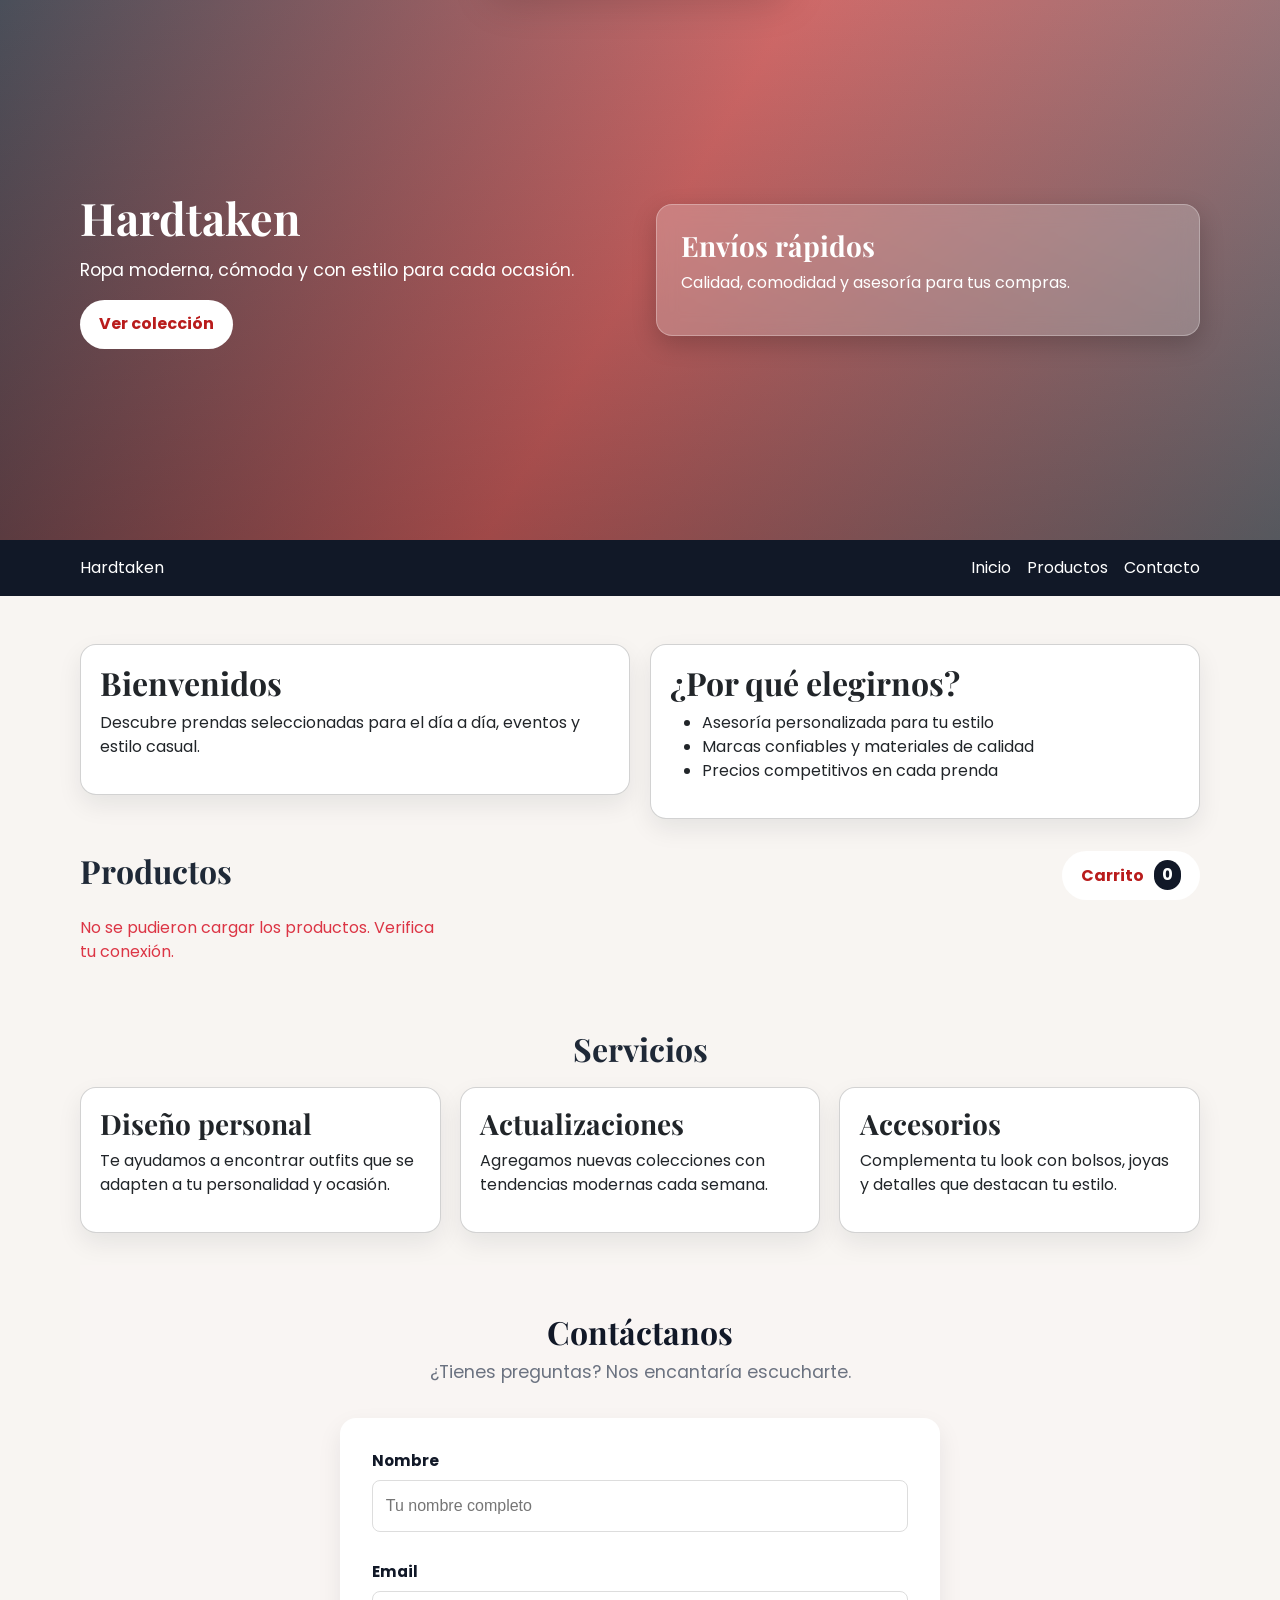
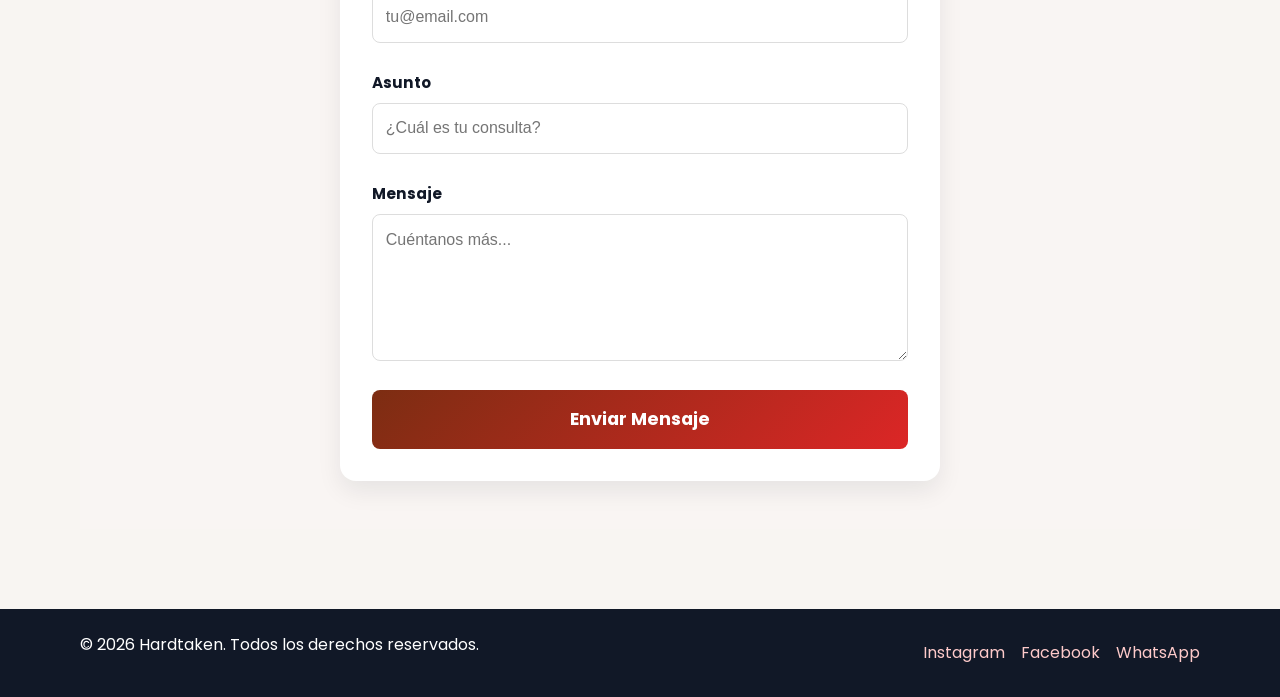
<file: index.html>
<!DOCTYPE html>
<html lang="es">
<head>
    <meta charset="UTF-8">
    <meta name="viewport" content="width=device-width, initial-scale=1.0">
    <meta name="description" content="Hardtaken - Ropa moderna, cómoda y con estilo. Descubre prendas seleccionadas para cada ocasión con asesoría personalizada y envíos rápidos.">
    <meta name="keywords" content="ropa moderna, tienda de ropa, moda, ropa cómoda, prendas, estilo, fashion, comprar ropa online">
    <meta name="author" content="Hardtaken">
    <meta name="theme-color" content="#dc2626">
    <meta name="robots" content="index, follow">
    
    <meta property="og:type" content="website">
    <meta property="og:title" content="Hardtaken - Ropa Moderna y Cómoda">
    <meta property="og:description" content="Descubre prendas seleccionadas para cada ocasión. Asesoría personalizada, marcas confiables y envíos rápidos.">
    <meta property="og:url" content="https://hardtaken.com">
    <meta property="og:image" content="https://hardtaken.com/og-image.jpg">
    <meta property="og:site_name" content="Hardtaken">
    
    <meta name="twitter:card" content="summary_large_image">
    <meta name="twitter:title" content="Hardtaken - Ropa Moderna y Cómoda">
    <meta name="twitter:description" content="Descubre prendas seleccionadas con estilo para cada ocasión.">
    <meta name="twitter:image" content="https://hardtaken.com/og-image.jpg">
    
    <link rel="canonical" href="https://hardtaken.com">
    
    <title>Hardtaken - Ropa Moderna, Cómoda y con Estilo</title>
    <link rel="icon" type="image/svg+xml" href="images/shopping_bag_speed_24dp_FFFF55_FILL0_wght400_GRAD0_opsz24.svg">
    <link href="https://cdn.jsdelivr.net/npm/bootstrap@5.3.3/dist/css/bootstrap.min.css" rel="stylesheet">
    <link rel="stylesheet" href="style.css">
</head>
<body>
    <a class="salto-contenido" href="#contenido-principal">Saltar al contenido principal</a>

    <header class="header-principal">
        <div class="contenedor">
            <div class="fila fila-hero">
                <div class="columna texto-hero">
                    <h1 class="titulo-hero">Hardtaken</h1>
                    <p class="subtitulo-hero">Ropa moderna, cómoda y con estilo para cada ocasión.</p>
                    <a href="#productos" class="boton-coleccion">Ver colección</a>
                </div>
                <div class="columna seccion-promocion">
                    <div class="tarjeta-envios">
                        <h3>Envíos rápidos</h3>
                        <p>Calidad, comodidad y asesoría para tus compras.</p>
                    </div>
                </div>
            </div>
        </div>
    </header>

    <nav class="nav-principal" aria-label="Navegación principal">
        <div class="contenedor barra-nav">
            <a class="logo" href="#">Hardtaken</a>
            <button class="boton-hamburguesa" type="button" data-bs-toggle="collapse" data-bs-target="#menuNavegacion" aria-expanded="false" aria-controls="menuNavegacion" aria-label="Abrir menú de navegación">
                <span class="icono-hamburguesa" aria-hidden="true"></span>
            </button>
            <div class="collapse menu-mobile" id="menuNavegacion">
                <ul class="lista-nav" aria-label="Menú principal">
                    <li><a href="#inicio">Inicio</a></li>
                    <li><a href="#productos">Productos</a></li>
                    <li><a href="#contacto-form">Contacto</a></li>
                </ul>
            </div>
        </div>
    </nav>

    <main id="contenido-principal" class="contenedor main-contenedor">
        <section id="inicio" class="seccion-bienvenida">
            <div class="tarjeta-info">
                <div class="card contenedor-card">
                    <div class="cuerpo-tarjeta">
                        <h2>Bienvenidos</h2>
                        <p>Descubre prendas seleccionadas para el día a día, eventos y estilo casual.</p>
                    </div>
                </div>
            </div>
            <div class="tarjeta-info">
                <div class="card contenedor-card">
                    <div class="cuerpo-tarjeta">
                        <h2>¿Por qué elegirnos?</h2>
                        <ul>
                            <li>Asesoría personalizada para tu estilo</li>
                            <li>Marcas confiables y materiales de calidad</li>
                            <li>Precios competitivos en cada prenda</li>
                        </ul>
                    </div>
                </div>
            </div>
        </section>

        <section id="productos" class="seccion-productos">
            <div class="encabezado-productos">
                <h2>Productos</h2>
                <button class="boton-compra" type="button" data-bs-toggle="offcanvas" data-bs-target="#carritoOffcanvas">
                    Carrito <span id="contador-compra" class="contador-compra">0</span>
                </button>
            </div>
            <div id="contenedor-productos" class="grid-productos"></div>
        </section>

        <section class="seccion-servicios">
            <h2 id="titulo-servicios">Servicios</h2>
            <div class="grid-servicios">
                <div class="card tarjeta-servicio">
                    <div class="cuerpo-tarjeta">
                        <h3>Diseño personal</h3>
                        <p>Te ayudamos a encontrar outfits que se adapten a tu personalidad y ocasión.</p>
                    </div>
                </div>
                <div class="card tarjeta-servicio">
                    <div class="cuerpo-tarjeta">
                        <h3>Actualizaciones</h3>
                        <p>Agregamos nuevas colecciones con tendencias modernas cada semana.</p>
                    </div>
                </div>
                <div class="card tarjeta-servicio">
                    <div class="cuerpo-tarjeta">
                        <h3>Accesorios</h3>
                        <p>Complementa tu look con bolsos, joyas y detalles que destacan tu estilo.</p>
                    </div>
                </div>
            </div>
        </section>

    <div class="offcanvas offcanvas-end" tabindex="-1" id="carritoOffcanvas">
        <div class="offcanvas-header">
            <h5 class="offcanvas-title">Carrito de compras</h5>
            <button type="button" class="btn-close" data-bs-dismiss="offcanvas"></button>
        </div>
        <div class="offcanvas-body">
            <div id="lista-carrito"></div>
            <hr>
            <div class="resumen-carrito">
                <span>Total:</span>
                <span id="total-carrito">$0</span>
            </div>
        </div>
    </div>

    <section id="contacto-form" class="seccion-contacto">
        <div class="contenedor">
            <h2>Contáctanos</h2>
            <p class="intro-contacto">¿Tienes preguntas? Nos encantaría escucharte.</p>
            
            <div data-fs-success class="mensaje-respuesta exito" style="display: none;">
                <svg class="icono-exito" viewBox="0 0 24 24" width="24" height="24">
                    <circle cx="12" cy="12" r="10" fill="none" stroke="currentColor" stroke-width="2"/>
                    <path d="M9 12l2 2 4-4" stroke="currentColor" stroke-width="2" fill="none" stroke-linecap="round"/>
                </svg>
                <span>¡Gracias por tu mensaje! Nos pondremos en contacto pronto.</span>
            </div>
            <div data-fs-error class="mensaje-respuesta error" style="display: none;"></div>

            <form id="formulario-contacto" class="formulario-contacto">
                <div class="grupo-formulario">
                    <label for="nombre">Nombre</label>
                    <input type="text" id="nombre" name="nombre" required placeholder="Tu nombre completo" data-fs-field />
                    <span data-fs-error="nombre"></span>
                </div>

                <div class="grupo-formulario">
                    <label for="email">Email</label>
                    <input type="email" id="email" name="email" required placeholder="tu@email.com" data-fs-field />
                    <span data-fs-error="email"></span>
                </div>

                <div class="grupo-formulario">
                    <label for="asunto">Asunto</label>
                    <input type="text" id="asunto" name="asunto" required placeholder="¿Cuál es tu consulta?" data-fs-field />
                    <span data-fs-error="asunto"></span>
                </div>

                <div class="grupo-formulario">
                    <label for="mensaje">Mensaje</label>
                    <textarea id="mensaje" name="mensaje" required placeholder="Cuéntanos más..." rows="5" data-fs-field></textarea>
                    <span data-fs-error="mensaje"></span>
                </div>

                <button type="submit" class="boton-enviar" data-fs-submit-btn>Enviar Mensaje</button>
            </form>
        </div>
    </section>
    </main>


    <footer id="contacto" class="footer-principal">
        <div class="contenedor contenido-footer">
            <p>© 2026 Hardtaken. Todos los derechos reservados.</p>
            <div class="enlaces-redes">
                <a href="#">Instagram</a>
                <a href="#">Facebook</a>
                <a href="#">WhatsApp</a>
            </div>
        </div>
    </footer>

    <div id="toast-notificacion" role="alert" aria-live="polite" aria-atomic="true">
        <div id="toast-icono"></div>
        <span id="toast-mensaje"></span>
    </div>

    <script src="https://cdn.jsdelivr.net/npm/bootstrap@5.3.3/dist/js/bootstrap.bundle.min.js"></script>
    <script src="scripts.js"></script>

</body>
</html>
</file>
<file: style.css>
@import url('https://fonts.googleapis.com/css2?family=Playfair+Display:wght@700&family=Poppins:wght@400;500;600;700&display=swap');

body {
    font-family: 'Poppins', sans-serif;
    margin: 0;
    background: #f8f5f2;
    color: #1f2937;
}

.salto-contenido {
    position: absolute;
    left: -9999px;
    top: auto;
    z-index: 1000;
    background: #111827;
    color: white;
    padding: 0.75rem 1rem;
    border-radius: 0.5rem;
}

.salto-contenido:focus {
    left: 1rem;
    top: 1rem;
}

a,
button,
input,
textarea,
select,
[tabindex]:not([tabindex="-1"]) {
    outline: none;
}

a:focus-visible,
button:focus-visible,
input:focus-visible,
textarea:focus-visible,
select:focus-visible,
[tabindex]:not([tabindex="-1"]):focus-visible {
    outline: 3px solid #dc2626;
    outline-offset: 3px;
}

h1,
h2,
h3,
h4,
h5,
h6 {
    font-family: 'Playfair Display', serif;
    font-weight: 700;
}

.header-principal {
    position: relative;
    background:
        linear-gradient(120deg, rgba(17, 24, 39, 0.82) 0%, rgba(185, 28, 28, 0.7) 50%, rgba(17, 24, 39, 0.6) 100%),
        url('https://images.unsplash.com/photo-1665040945095-a8f4a335b969?q=80&w=1200&auto=format&fit=crop') center/cover no-repeat;
    color: white;
    padding: clamp(3rem, 6vw, 5rem) 0;
    min-height: clamp(420px, 60vh, 620px);
    display: flex;
    align-items: center;
}

.header-principal::before {
    content: "";
    position: absolute;
    inset: 0;
    background: linear-gradient(180deg, rgba(255, 255, 255, 0.08), rgba(0, 0, 0, 0.22));
    pointer-events: none;
}

.contenedor {
    width: min(1120px, 90%);
    margin: 0 auto;
}

.fila-hero {
    display: flex;
    align-items: center;
    justify-content: space-between;
    gap: 2rem;
    position: relative;
    z-index: 1;
}

.texto-hero,
.seccion-promocion {
    flex: 1;
}

.titulo-hero {
    font-size: 2.8rem;
    font-weight: bold;
    font-family: 'Playfair Display', serif;
}

.subtitulo-hero {
    font-size: 1.1rem;
    margin-top: 0.8rem;
}

.boton-coleccion,
.boton-compra {
    display: inline-block;
    background: white;
    color: #b91c1c;
    padding: 0.8rem 1.2rem;
    border-radius: 999px;
    text-decoration: none;
    border: none;
    cursor: pointer;
    font-weight: bold;
}

.tarjeta-envios,
.card {
    background: white;
    border-radius: 1rem;
    box-shadow: 0 10px 25px rgba(15, 23, 42, 0.08);
}

.tarjeta-envios {
    padding: 1.5rem;
    background: rgba(255, 255, 255, 0.22);
    color: white;
    backdrop-filter: blur(10px);
    border: 1px solid rgba(255, 255, 255, 0.28);
    box-shadow: 0 8px 24px rgba(0, 0, 0, 0.2);
}

#titulo-servicios {
    text-align: center;
    padding-bottom: 10px;
    padding-top: 50px;
}

.nav-principal {
    background-color: #111827;
    padding: 1rem 0;
}

.barra-nav {
    display: flex;
    justify-content: space-between;
    align-items: center;
}

.logo,
.lista-nav a {
    color: white;
    text-decoration: none;
}

.lista-nav {
    display: flex;
    gap: 1rem;
    list-style: none;
    margin: 0;
    padding: 0;
}

.boton-hamburguesa {
    display: none;
    background: rgba(255, 255, 255, 0.1);
    border: 1px solid rgba(255, 255, 255, 0.25);
    border-radius: 0.5rem;
    padding: 0.4rem 0.7rem;
    cursor: pointer;
    transition: background 0.3s ease;
}

.boton-hamburguesa:hover {
    background: rgba(255, 255, 255, 0.2);
}

.icono-hamburguesa {
    display: block;
    width: 1.4rem;
    height: 1.4rem;
    position: relative;
    transition: transform 0.35s cubic-bezier(0.34, 1.56, 0.64, 1);
}

.icono-hamburguesa::before {
    content: '';
    position: absolute;
    top: 50%;
    left: 50%;
    width: 0.6rem;
    height: 0.6rem;
    border-right: 2.5px solid white;
    border-bottom: 2.5px solid white;
    transform: translate(-50%, -60%) rotate(45deg);
    transition: transform 0.35s ease;
}

.boton-hamburguesa[aria-expanded="true"] .icono-hamburguesa {
    transform: rotate(180deg);
}

@media (min-width: 769px) {
    .menu-mobile.collapse:not(.show) {
        display: flex !important;
    }
}

@media (max-width: 768px) {
    .boton-hamburguesa {
        display: block;
    }

    .menu-mobile {
        width: 100%;
        order: 3;
    }

    .menu-mobile .lista-nav {
        flex-direction: column;
        gap: 0;
        padding-top: 0.8rem;
    }

    .menu-mobile .lista-nav li a {
        display: block;
        padding: 0.6rem 0;
        border-top: 1px solid rgba(255, 255, 255, 0.1);
    }

    .barra-nav {
        flex-wrap: wrap;
    }
}

.main-contenedor {
    padding: 3rem 0;
}

.seccion-bienvenida,
.grid-servicios,
.grid-productos {
    display: grid;
    gap: 1.2rem;
}

.seccion-bienvenida {
    grid-template-columns: repeat(2, minmax(0, 1fr));
    margin-bottom: 2rem;
}

.grid-servicios {
    grid-template-columns: repeat(3, minmax(0, 1fr));
}

.grid-productos {
    grid-template-columns: repeat(3, minmax(0, 1fr));
}

.contenedor-card,
.tarjeta-servicio {
    padding: 1.2rem;
}

.tarjeta-servicio {
    transition: transform 0.3s ease, box-shadow 0.3s ease;
}

.tarjeta-servicio:hover {
    transform: translateY(-5px);
    box-shadow: 0 15px 30px rgba(185, 28, 28, 0.15);
}

.encabezado-productos {
    display: flex;
    justify-content: space-between;
    align-items: center;
    margin-bottom: 1rem;
}

.contador-compra {
    background: #111827;
    color: white;
    border-radius: 999px;
    padding: 0.2rem 0.5rem;
    margin-left: 0.4rem;
}

.footer-principal {
    background-color: #111827;
    color: white;
    padding: 1.5rem 0;
}

.contenido-footer,
.enlaces-redes {
    display: flex;
    justify-content: space-between;
    align-items: center;
    gap: 1rem;
}

.enlaces-redes a {
    color: #fecaca;
    text-decoration: none;
}

.tarjeta-producto {
    display: flex;
    flex-direction: column;
    height: 100%;
    overflow: hidden;
    border: 1px solid #c7c2c2;
}

.imagen-producto {
    width: 100%;
    height: 220px;
    object-fit: contain;
    padding: 1rem;
    background: #fff;
}

.cuerpo-producto {
    display: flex;
    flex-direction: column;
    gap: 0.5rem;
    padding: 1rem;
    flex: 1;
}

.titulo-producto {
    font-size: 1rem;
    font-weight: bold;
    min-height: 2.8em;
}

.categoria-producto {
    color: #6b7280;
    text-transform: capitalize;
    font-size: 0.9rem;
}

.precio-producto {
    font-size: 1.1rem;
    font-weight: bold;
    color: #b91c1c;
}

.boton-carrito-agregar {
    margin-top: auto;
    background: #111827;
    color: white;
    border: none;
    border-radius: 999px;
    padding: 0.7rem 1rem;
    cursor: pointer;
}

.boton-carrito-agregar:hover {
    background: #1f2937;
}

.seccion-contacto {
    background: #f9f5f3;
    padding: 3rem 0;
    margin: 2rem 0;
}

.seccion-contacto h2 {
    text-align: center;
    font-size: 2rem;
    margin-bottom: 0.5rem;
    color: #111827;
}

.intro-contacto {
    text-align: center;
    color: #6b7280;
    margin-bottom: 2rem;
    font-size: 1.1rem;
}

.formulario-contacto {
    max-width: 600px;
    margin: 0 auto;
    background: white;
    padding: 2rem;
    border-radius: 1rem;
    box-shadow: 0 10px 25px rgba(15, 23, 42, 0.08);
}

.grupo-formulario {
    margin-bottom: 1.5rem;
    display: flex;
    flex-direction: column;
}

.grupo-formulario label {
    font-weight: bold;
    margin-bottom: 0.5rem;
    color: #111827;
    font-size: 0.95rem;
}

.grupo-formulario input,
.grupo-formulario textarea {
    padding: 0.8rem;
    border: 1px solid #ddd;
    border-radius: 0.5rem;
    font-family: Arial, sans-serif;
    font-size: 1rem;
    transition: border-color 0.3s ease;
}

.grupo-formulario input:focus,
.grupo-formulario textarea:focus {
    outline: none;
    border-color: #dc2626;
    box-shadow: 0 0 0 3px rgba(220, 38, 38, 0.1);
}

.grupo-formulario input[aria-invalid="true"],
.grupo-formulario textarea[aria-invalid="true"] {
    border-color: #dc2626;
}

.grupo-formulario [data-fs-error] {
    display: block;
    color: #dc2626;
    font-size: 0.85rem;
    margin-top: 0.3rem;
}

.grupo-formulario textarea {
    resize: vertical;
    min-height: 120px;
}

.boton-enviar {
    width: 100%;
    padding: 1rem;
    background: linear-gradient(135deg, #7c2d12, #dc2626);
    color: white;
    border: none;
    border-radius: 0.5rem;
    font-size: 1.1rem;
    font-weight: bold;
    cursor: pointer;
    transition: transform 0.2s ease, box-shadow 0.2s ease;
}

.boton-enviar:hover {
    transform: translateY(-2px);
    box-shadow: 0 10px 20px rgba(220, 38, 38, 0.2);
}

.boton-enviar:active {
    transform: translateY(0);
}

@media (max-width: 768px) {
    .fila-hero {
        flex-direction: column;
        align-items: flex-start;
    }

    .texto-hero,
    .seccion-promocion {
        width: 100%;
    }

    .titulo-hero {
        font-size: 2.2rem;
    }

    .subtitulo-hero {
        font-size: 1rem;
    }
}

@media (max-width: 480px) {
    .header-principal {
        min-height: auto;
        padding: 2.5rem 0;
    }

    .titulo-hero {
        font-size: 1.8rem;
    }

    .boton-coleccion {
        width: 100%;
        text-align: center;
    }
}

@keyframes slideIn {
    from {
        opacity: 0;
        transform: translateY(-20px);
    }

    to {
        opacity: 1;
        transform: translateY(0);
    }
}

@keyframes slideOut {
    from {
        opacity: 1;
        transform: translateY(0);
    }

    to {
        opacity: 0;
        transform: translateY(-20px);
    }
}

.mensaje-respuesta {
    margin-top: 1.5rem;
    padding: 1.2rem 1.5rem;
    border-radius: 0.8rem;
    font-weight: 600;
    border: 2px solid;
    animation: slideIn 0.4s ease-out;
    display: flex;
    align-items: center;
    gap: 0.8rem;
}

.icono-exito {
    min-width: 24px;
    animation: scaleIn 0.6s cubic-bezier(0.34, 1.56, 0.64, 1);
}

@keyframes scaleIn {
    0% {
        transform: scale(0);
    }

    50% {
        transform: scale(1.2);
    }

    100% {
        transform: scale(1);
    }
}

.mensaje-respuesta.exito {
    background: linear-gradient(135deg, #d1fae5 0%, #a7f3d0 100%);
    color: #065f46;
    border-color: #6ee7b7;
    box-shadow: 0 10px 25px rgba(6, 95, 70, 0.15);
}

.mensaje-respuesta.exito .icono-exito {
    stroke: #059669;
}

.mensaje-respuesta.error {
    background: linear-gradient(135deg, #fee2e2 0%, #fecaca 100%);
    color: #991b1b;
    border-color: #fca5a5;
    box-shadow: 0 10px 25px rgba(153, 27, 27, 0.15);
}

/* Estilos del Carrito */
.item-carrito {
    padding: 1rem;
    border: 1px solid #eee;
    border-radius: 0.5rem;
    display: grid;
    grid-template-columns: 1fr auto;
    gap: 1rem;
    align-items: center;
}

.info-producto {
    display: flex;
    flex-direction: column;
    gap: 0.3rem;
}

.precio-unitario {
    color: #dc2626;
    font-weight: 600;
}

.controles-cantidad {
    display: flex;
    align-items: center;
    gap: 0.5rem;
    border: 1px solid #ddd;
    border-radius: 0.5rem;
    padding: 0.3rem;
    background: #f9f5f3;
}

.btn-cantidad {
    background: white;
    border: none;
    width: 32px;
    height: 32px;
    border-radius: 0.3rem;
    cursor: pointer;
    font-weight: bold;
    color: #111827;
    transition: all 0.2s ease;
    display: flex;
    align-items: center;
    justify-content: center;
}

.btn-cantidad:hover {
    background: #dc2626;
    color: white;
}

.input-cantidad {
    width: 50px;
    border: none;
    text-align: center;
    font-weight: 600;
    background: transparent;
    color: #111827;
}

.input-cantidad:focus {
    outline: none;
}

.input-cantidad::-webkit-outer-spin-button,
.input-cantidad::-webkit-inner-spin-button {
    -webkit-appearance: none;
    margin: 0;
}

.input-cantidad[type=number] {
    appearance: none;
    -moz-appearance: textfield;
}

.subtotal-item {
    display: flex;
    align-items: center;
    gap: 0.8rem;
    font-weight: 600;
}

.subtotal-valor {
    color: #dc2626;
    min-width: 70px;
    text-align: right;
}

.resumen-carrito {
    padding-top: 1rem;
    border-top: 2px solid #ddd;
    font-size: 1.2rem;
    font-weight: bold;
    display: flex;
    justify-content: space-between;
    align-items: center;
}

@media (max-width: 768px) {

    .fila-hero,
    .contenido-footer {
        flex-direction: column;
        align-items: flex-start;
    }

    .grid-servicios,
    .grid-productos,
    .seccion-bienvenida {
        grid-template-columns: 1fr;
    }

    .encabezado-productos {
        flex-direction: column;
        align-items: flex-start;
        gap: 0.5rem;
    }
}


@keyframes toastEntrada {
    from {
        opacity: 0;
        transform: translateY(-120%) scale(0.9);
    }

    to {
        opacity: 1;
        transform: translateY(0) scale(1);
    }
}

@keyframes toastSalida {
    from {
        opacity: 1;
        transform: translateY(0) scale(1);
    }

    to {
        opacity: 0;
        transform: translateY(-120%) scale(0.9);
    }
}

@keyframes progreso {
    from {
        width: 100%;
    }

    to {
        width: 0%;
    }
}

#toast-notificacion {
    position: fixed;
    top: 1.5rem;
    left: 50%;
    transform: translateX(-50%) translateY(-200%);
    z-index: 9999;
    display: flex;
    align-items: center;
    gap: 0.75rem;
    padding: 1rem 1.4rem;
    border-radius: 0.9rem;
    min-width: 300px;
    max-width: 90vw;
    font-family: 'Poppins', sans-serif;
    font-size: 0.97rem;
    font-weight: 600;
    box-shadow: 0 12px 40px rgba(0, 0, 0, 0.18);
    pointer-events: none;
    overflow: hidden;
    border: 2px solid transparent;
}

#toast-notificacion::after {
    content: '';
    position: absolute;
    bottom: 0;
    left: 0;
    height: 3px;
    border-radius: 0 0 0.9rem 0.9rem;
    background: currentColor;
    opacity: 0.35;
}

#toast-notificacion.visible {
    pointer-events: auto;
    animation: toastEntrada 0.45s cubic-bezier(0.34, 1.56, 0.64, 1) forwards;
}

#toast-notificacion.visible::after {
    animation: progreso 5s linear forwards;
}

#toast-notificacion.ocultando {
    animation: toastSalida 0.35s ease-in forwards;
}

#toast-notificacion.toast-exito {
    background: linear-gradient(135deg, #d1fae5 0%, #a7f3d0 100%);
    color: #065f46;
    border-color: #6ee7b7;
}

#toast-notificacion.toast-error {
    background: linear-gradient(135deg, #fee2e2 0%, #fecaca 100%);
    color: #991b1b;
    border-color: #fca5a5;
}

#toast-icono {
    font-size: 1.3rem;
    flex-shrink: 0;
    line-height: 1;
}

#toast-mensaje {
    line-height: 1.4;
}

.boton-enviar.cargando {
    opacity: 0.7;
    cursor: not-allowed;
    position: relative;
}

.boton-enviar.cargando::after {
    content: '';
    display: inline-block;
    width: 1rem;
    height: 1rem;
    margin-left: 0.6rem;
    border: 2px solid rgba(255, 255, 255, 0.4);
    border-top-color: white;
    border-radius: 50%;
    animation: girar 0.7s linear infinite;
    vertical-align: middle;
}

@keyframes girar {
    to {
        transform: rotate(360deg);
    }
}
</file>
